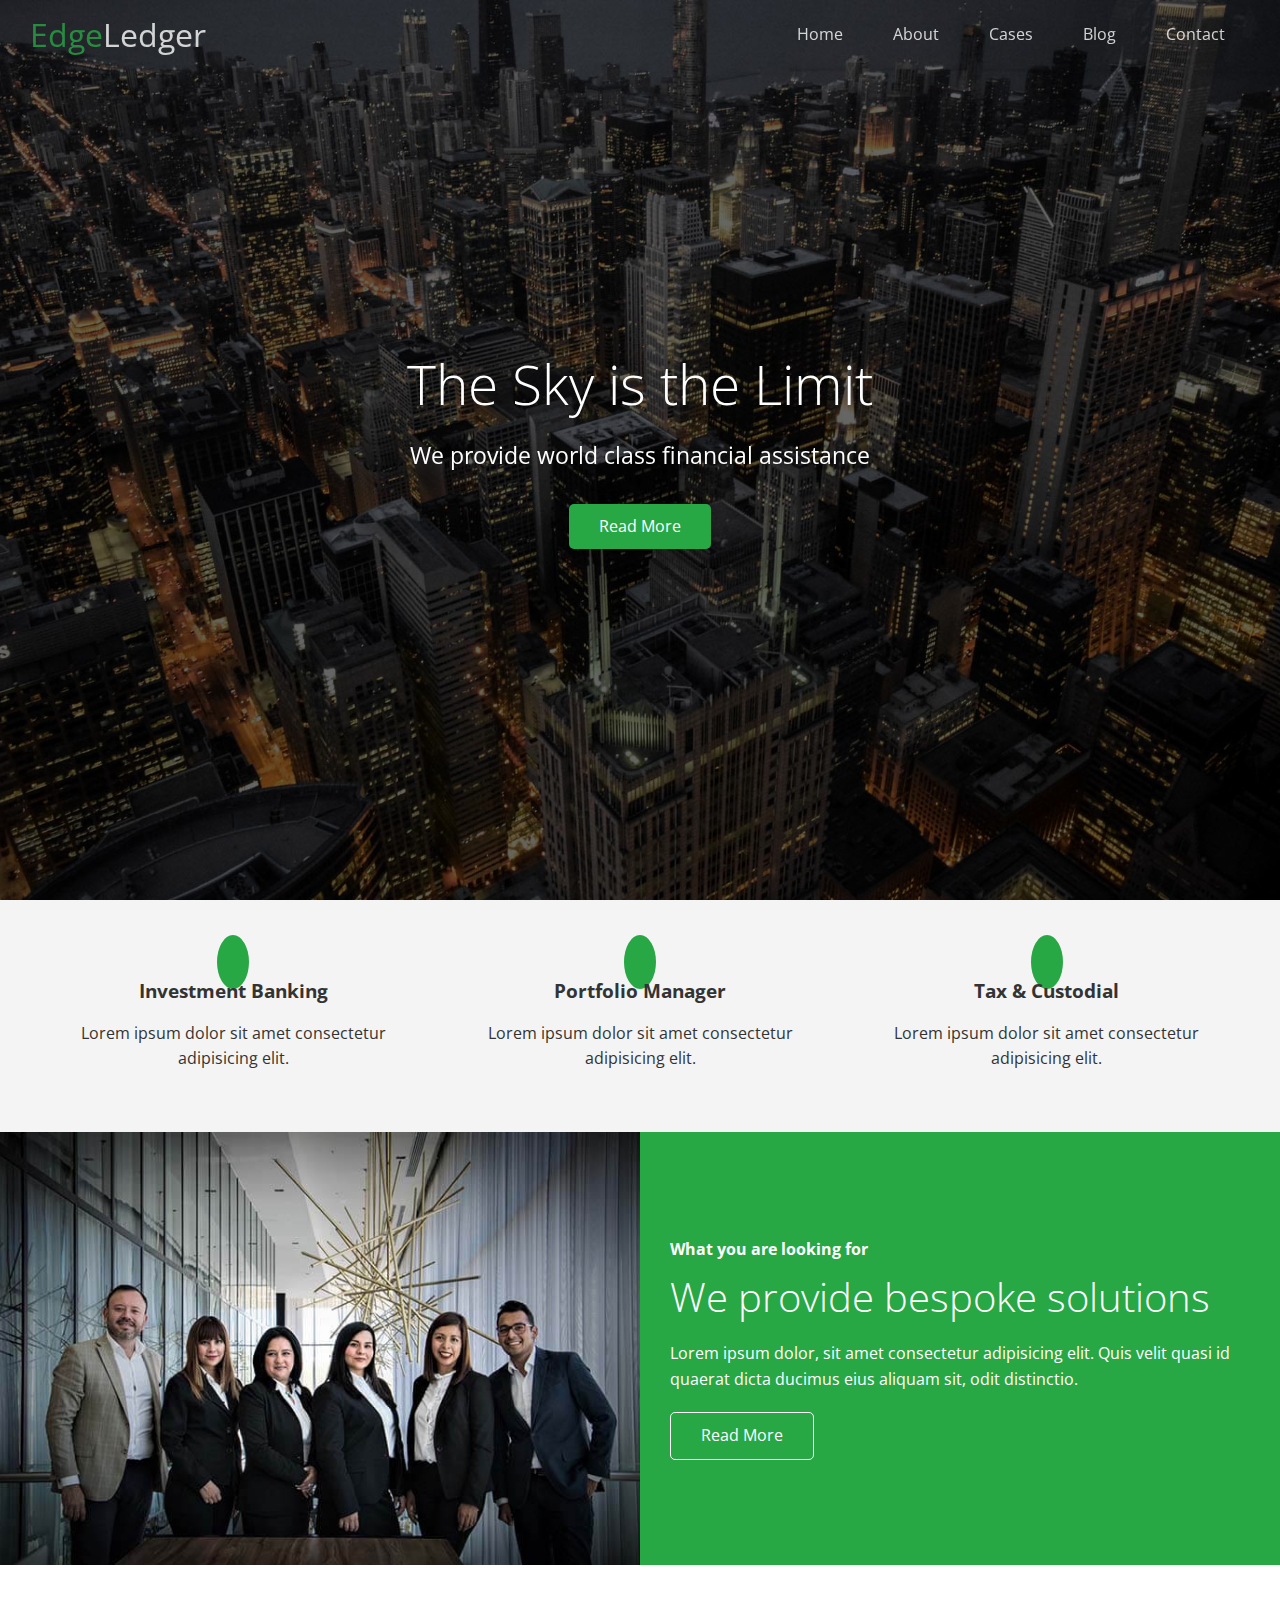
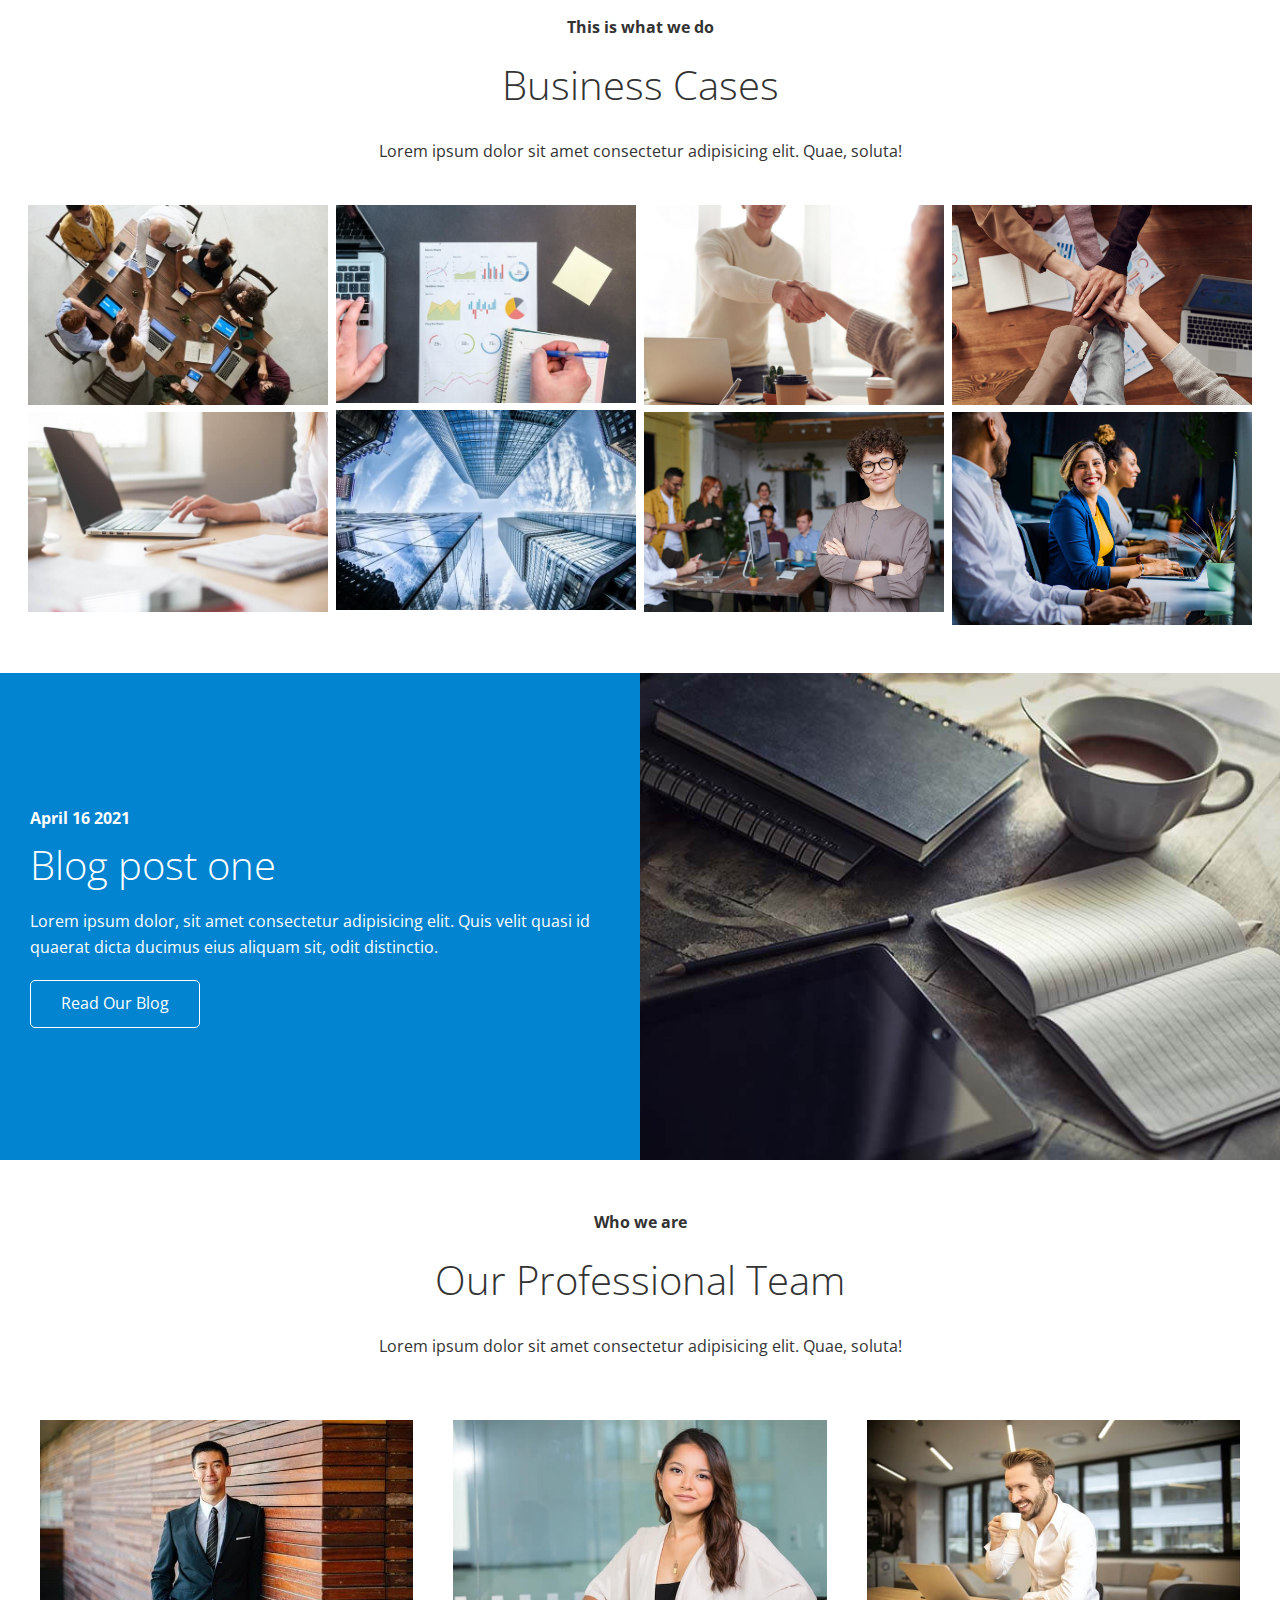
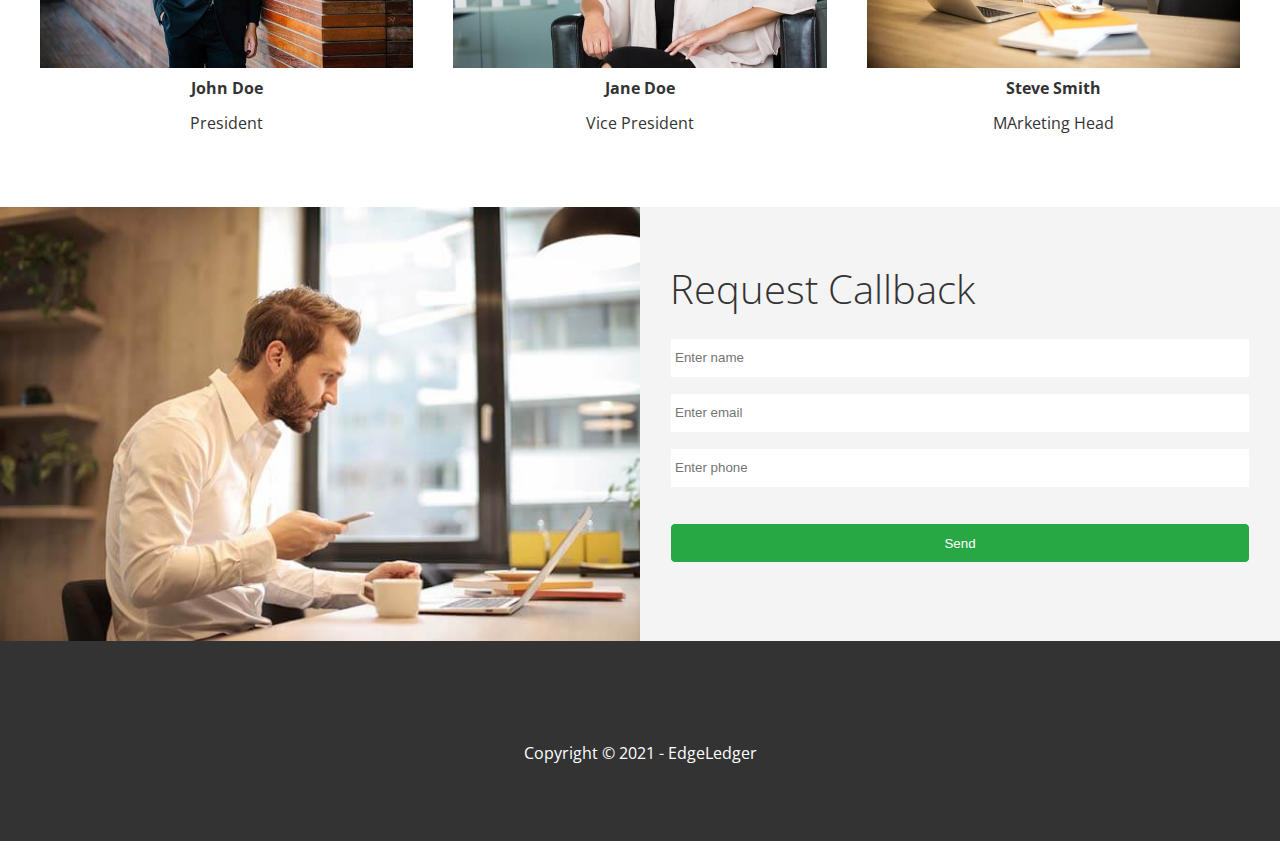
<file: index.html>
<!DOCTYPE html>
<html lang="en">
  <head>
    <meta charset="UTF-8" />
    <meta http-equiv="X-UA-Compatible" content="IE=edge" />
    <meta name="viewport" content="width=device-width, initial-scale=1.0" />
    <link rel="icon" href="/img/favicon.png" />
    <link
      rel="stylesheet"
      href="https://cdnjs.cloudflare.com/ajax/libs/font-awesome/5.15.3/css/all.min.css"
      integrity="sha512-iBBXm8fW90+nuLcSKlbmrPcLa0OT92xO1BIsZ+ywDWZCvqsWgccV3gFoRBv0z+8dLJgyAHIhR35VZc2oM/gI1w=="
      crossorigin="anonymous"
      referrerpolicy="no-referrer"
    />
    <link rel="stylesheet" href="./css/lightbox.min.css" />
    <link rel="stylesheet" href="./css/utilities.css" />
    <link rel="stylesheet" href="./css/style.css" />

    <script defer src="./script/script.js"></script>
    <title>Welcome to our EdgeLedger</title>
  </head>
  <body id="home">
    <header class="hero">
      <div id="navbar" class="navbar top">
        <h1 class="logo">
          <span class="text-primary"><i class="fas fa-book-open"></i> Edge</span
          >Ledger
        </h1>
        <nav>
          <ul>
            <li><a href="#home">Home</a></li>
            <li><a href="#about">About</a></li>
            <li><a href="#cases">Cases</a></li>
            <li><a href="#blog">Blog</a></li>
            <li><a href="#contact">Contact</a></li>
          </ul>
        </nav>
      </div>

      <div class="content">
        <h1>The Sky is the Limit</h1>
        <p>We provide world class financial assistance</p>
        <a href="#about" class="btn"
          ><i class="fas fa-chevron-right"></i> Read More</a
        >
      </div>
    </header>

    <main>
      <!-- About: Icons-->
      <section id="about" class="icons bg-light">
        <div class="flex-items">
          <div>
            <i class="fas fa-university fa-2x"></i>
            <div>
              <h3>Investment Banking</h3>
              <p>Lorem ipsum dolor sit amet consectetur adipisicing elit.</p>
            </div>
          </div>

          <div>
            <i class="fas fa-book-reader fa-2x"></i>
            <div>
              <h3>Portfolio Manager</h3>
              <p>Lorem ipsum dolor sit amet consectetur adipisicing elit.</p>
            </div>
          </div>

          <div>
            <i class="fas fa-pencil-alt fa-2x"></i>
            <div>
              <h3>Tax & Custodial</h3>
              <p>Lorem ipsum dolor sit amet consectetur adipisicing elit.</p>
            </div>
          </div>
        </div>
      </section>
      <!-- About: Solutions-->
      <section class="solutions flex-columns">
        <div class="row">
          <div class="column">
            <div class="column-1">
              <img src="./images/home/people.jpg" alt="Just people" />
            </div>
          </div>
          <div class="column">
            <div class="column-2 bg-primary">
              <h4>What you are looking for</h4>
              <h2>We provide bespoke solutions</h2>
              <p>
                Lorem ipsum dolor, sit amet consectetur adipisicing elit. Quis
                velit quasi id quaerat dicta ducimus eius aliquam sit, odit
                distinctio.
              </p>
              <a href="#" class="btn btn-outline"
                ><i class="fas fa-chevron-right"></i> Read More</a
              >
            </div>
          </div>
        </div>
      </section>

      <!-- Cases -->
      <section id="cases" class="cases flex-grid section-padding">
        <header class="section-header">
          <h4>This is what we do</h4>
          <h2>Business Cases</h2>
          <p>
            Lorem ipsum dolor sit amet consectetur adipisicing elit. Quae,
            soluta!
          </p>
        </header>
        <div class="row">
          <div class="column">
            <a
              href="./images/cases/cases1.jpg"
              data-lightbox="cases"
              data-title="Lorem ipsum dolor sit amet consectetur adipisicing elit."
            >
              <img src="./images/cases/cases1.jpg" alt="" />
            </a>
            <a
              href="./images/cases/cases2.jpg"
              data-lightbox="cases"
              data-title="Lorem ipsum dolor sit amet consectetur adipisicing elit."
            >
              <img src="./images/cases/cases2.jpg" alt="" />
            </a>
          </div>
          <div class="column">
            <a
              href="./images/cases/cases3.jpg"
              data-lightbox="cases"
              data-title="Lorem ipsum dolor sit amet consectetur adipisicing elit."
            >
              <img src="./images/cases/cases3.jpg" alt="" />
            </a>
            <a
              href="./images/cases/cases4.jpg"
              data-lightbox="cases"
              data-title="Lorem ipsum dolor sit amet consectetur adipisicing elit."
            >
              <img src="./images/cases/cases4.jpg" alt="" />
            </a>
          </div>
          <div class="column">
            <a
              href="./images/cases/cases5.jpg"
              data-lightbox="cases"
              data-title="Lorem ipsum dolor sit amet consectetur adipisicing elit."
            >
              <img src="./images/cases/cases5.jpg" alt="" />
            </a>
            <a
              href="./images/cases/cases6.jpg"
              data-lightbox="cases"
              data-title="Lorem ipsum dolor sit amet consectetur adipisicing elit."
            >
              <img src="./images/cases/cases6.jpg" alt="" />
            </a>
          </div>
          <div class="column">
            <a
              href="./images/cases/cases7.jpg"
              data-lightbox="cases"
              data-title="Lorem ipsum dolor sit amet consectetur adipisicing elit."
            >
              <img src="./images/cases/cases7.jpg" alt="" />
            </a>
            <a
              href="./images/cases/cases8.jpg"
              data-lightbox="cases"
              data-title="Lorem ipsum dolor sit amet consectetur adipisicing elit."
            >
              <img src="./images/cases/cases8.jpg" alt="" />
            </a>
          </div>
        </div>
      </section>

      <!-- Blog -->
      <section id="blog" class="blog flex-columns flex-reverse">
        <div class="row">
          <div class="column">
            <div class="column-1">
              <img src="./images/home/blog.jpg" alt="Just people" />
            </div>
          </div>
          <div class="column">
            <div class="column-2 bg-secondary">
              <h4>April 16 2021</h4>
              <h2>Blog post one</h2>
              <p>
                Lorem ipsum dolor, sit amet consectetur adipisicing elit. Quis
                velit quasi id quaerat dicta ducimus eius aliquam sit, odit
                distinctio.
              </p>
              <a href="blog.html" class="btn btn-outline"
                ><i class="fas fa-chevron-right"></i> Read Our Blog</a
              >
            </div>
          </div>
        </div>
      </section>

      <!-- Team -->
      <section id="team" class="team section-padding">
        <header class="section-header">
          <h4>Who we are</h4>
          <h2>Our Professional Team</h2>
          <p>
            Lorem ipsum dolor sit amet consectetur adipisicing elit. Quae,
            soluta!
          </p>
        </header>
        <div class="flex-items">
          <div>
            <img src="./images/team/person1.jpg" alt="" />
            <h4>John Doe</h4>
            <p>President</p>
          </div>
          <div>
            <img src="./images/team/person2.jpg" alt="" />
            <h4>Jane Doe</h4>
            <p>Vice President</p>
          </div>
          <div>
            <img src="./images/team/person3.jpg" alt="" />
            <h4>Steve Smith</h4>
            <p>MArketing Head</p>
          </div>
        </div>
      </section>

      <!-- Contact -->
      <section id="contact" class="contact flex-columns">
        <div class="row">
          <div class="column">
            <div class="column-1">
              <img src="./images/home/contact.jpg" alt="Just people" />
            </div>
          </div>
          <div class="column">
            <div class="column-2 bg-light">
              <h2>Request Callback</h2>
              <form action="" class="callback-form">
                <div class="form-control">
                  <label for="name"></label>
                  <input
                    type="text"
                    name="name"
                    id="name"
                    placeholder="Enter name"
                  />
                </div>
                <div class="form-control">
                  <label for="email"></label>
                  <input
                    type="email"
                    name="email"
                    id="email"
                    placeholder="Enter email"
                  />
                </div>
                <div class="form-control">
                  <label for="phone"></label>
                  <input
                    type="text"
                    name="phone"
                    id="phone"
                    placeholder="Enter phone"
                  />
                </div>
                <input type="submit" value="Send" id="submit" class="btn" />
              </form>
            </div>
          </div>
        </div>
      </section>
    </main>

    <!-- Footer -->
    <footer class="footer bg-dark">
      <div class="social">
        <a href="#"><i class="fab fa-facebook fa-2x"></i></a>
        <a href="#"><i class="fab fa-twitter fa-2x"></i></a>
        <a href="#"><i class="fab fa-youtube fa-2x"></i></a>
        <a href="#"><i class="fab fa-linkedin fa-2x"></i></a>
      </div>
      <p>Copyright &copy; 2021 - EdgeLedger</p>
    </footer>

    <script src="https://cdnjs.cloudflare.com/ajax/libs/jquery/3.6.0/jquery.min.js"></script>
    <script src="./script/lightbox.min.js"></script>
  </body>
</html>
</file>
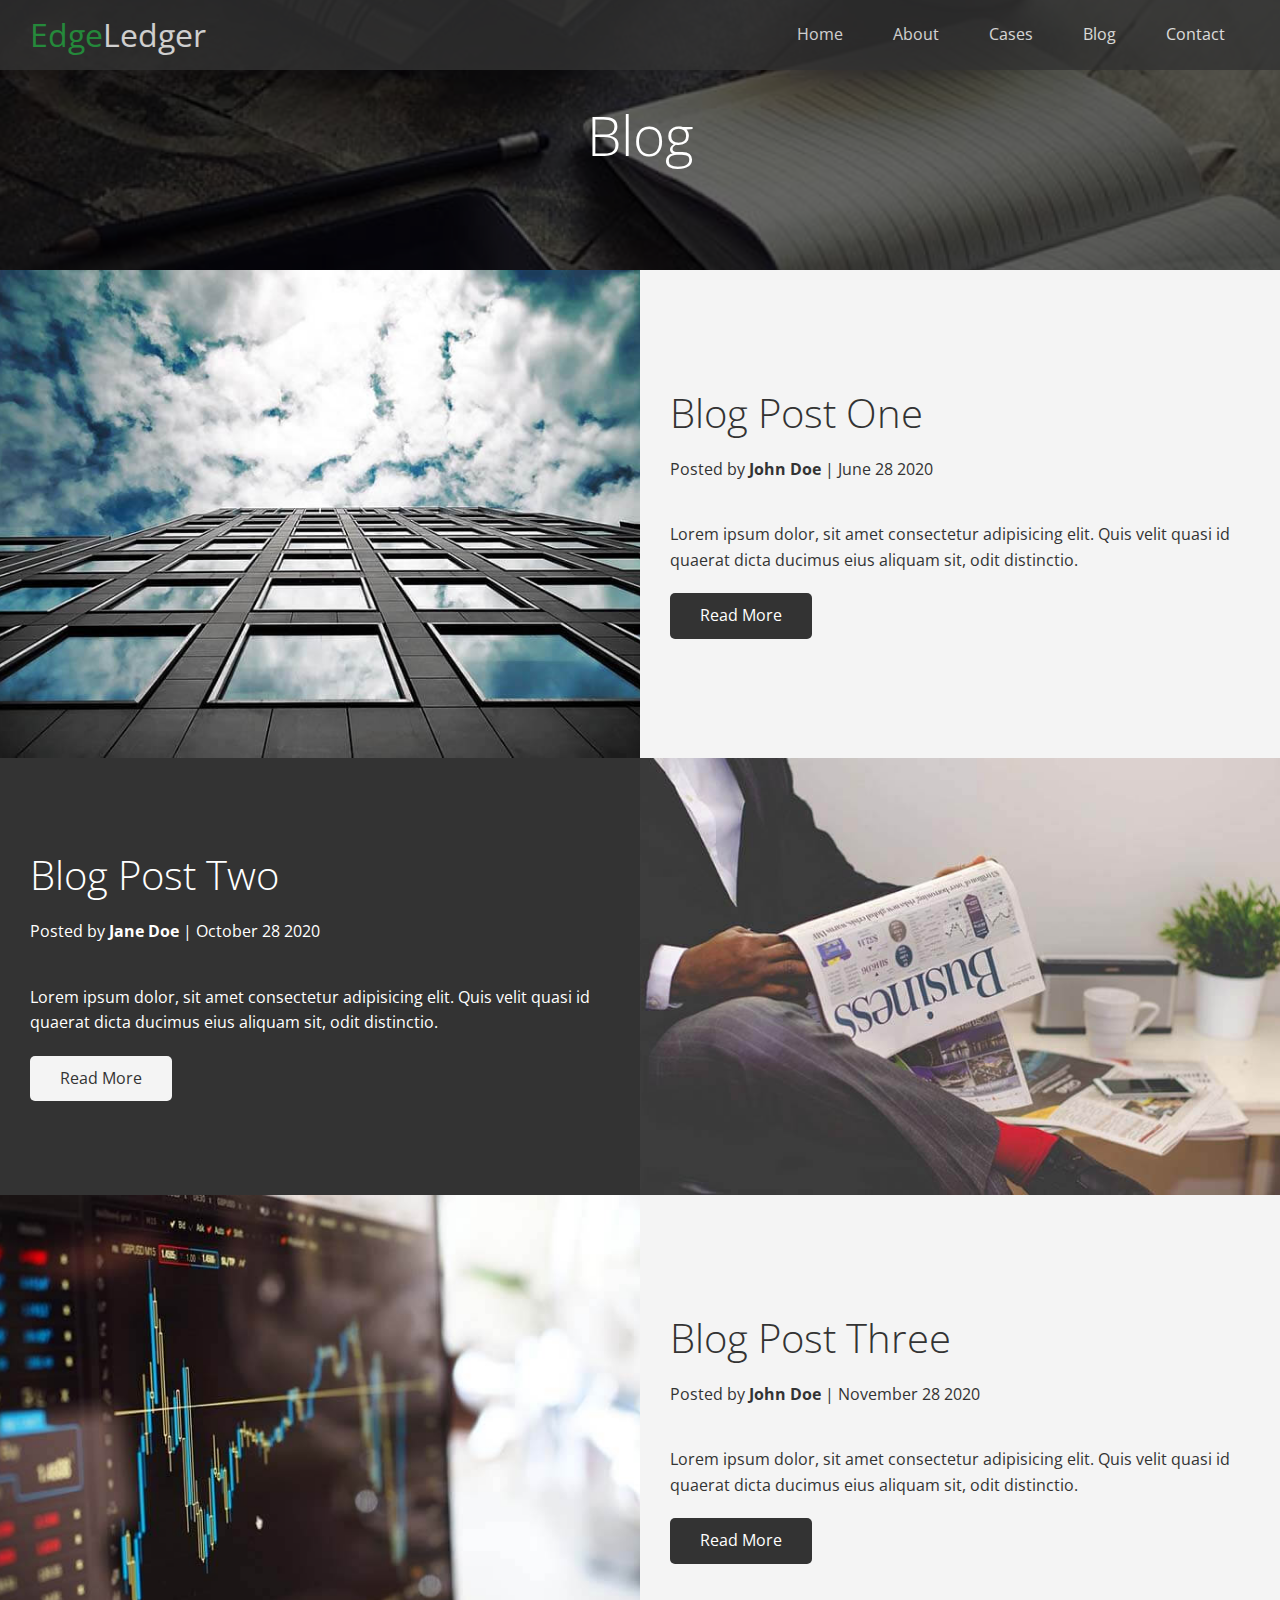
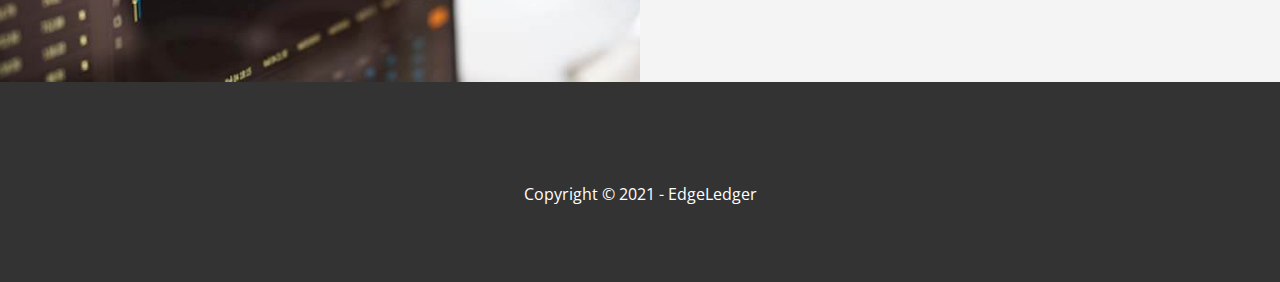
<file: blog.html>
<!DOCTYPE html>
<html lang="en">
  <head>
    <meta charset="UTF-8" />
    <meta http-equiv="X-UA-Compatible" content="IE=edge" />
    <meta name="viewport" content="width=device-width, initial-scale=1.0" />
    <link
      rel="stylesheet"
      href="https://cdnjs.cloudflare.com/ajax/libs/font-awesome/5.15.3/css/all.min.css"
      integrity="sha512-iBBXm8fW90+nuLcSKlbmrPcLa0OT92xO1BIsZ+ywDWZCvqsWgccV3gFoRBv0z+8dLJgyAHIhR35VZc2oM/gI1w=="
      crossorigin="anonymous"
      referrerpolicy="no-referrer"
    />
    <link rel="stylesheet" href="./css/utilities.css" />
    <link rel="stylesheet" href="./css/style.css" />
    <script defer src="/script/script.js"></script>
    <title>Read our Blog</title>
  </head>
  <body id="home">
    <header class="hero blog">
      <div id="navbar" class="navbar">
        <h1 class="logo">
          <span class="text-primary"><i class="fas fa-book-open"></i> Edge</span
          >Ledger
        </h1>
        <nav>
          <ul>
            <li><a href="index.html">Home</a></li>
            <li><a href="index.html#about">About</a></li>
            <li><a href="index.html#cases">Cases</a></li>
            <li><a href="index.html#blog">Blog</a></li>
            <li><a href="index.html#contact">Contact</a></li>
          </ul>
        </nav>
      </div>

      <div class="content">
        <h1>Blog</h1>
      </div>
    </header>

    <main>
      <article class="flex-columns">
        <div class="row">
          <div class="column">
            <div class="column-1">
              <img src="./images/blog/blog1.jpg" alt="" />
            </div>
          </div>
          <div class="column">
            <div class="column-2 bg-light">
              <h2>Blog Post One</h2>
              <p class="meta">
                <i class="fas fa-user"></i> Posted by
                <strong>John Doe</strong> | June 28 2020
              </p>
              <p>
                Lorem ipsum dolor, sit amet consectetur adipisicing elit. Quis
                velit quasi id quaerat dicta ducimus eius aliquam sit, odit
                distinctio.
              </p>
              <a href="post.html" class="btn btn-dark"
                ><i class="fas fa-chevron-right"></i> Read More</a
              >
            </div>
          </div>
        </div>
      </article>

      <article class="flex-columns flex-reverse">
        <div class="row">
          <div class="column">
            <div class="column-1">
              <img src="./images/blog/blog2.jpg" alt="" />
            </div>
          </div>
          <div class="column">
            <div class="column-2 bg-dark">
              <h2>Blog Post Two</h2>
              <p class="meta">
                <i class="fas fa-user"></i> Posted by
                <strong>Jane Doe</strong> | October 28 2020
              </p>
              <p>
                Lorem ipsum dolor, sit amet consectetur adipisicing elit. Quis
                velit quasi id quaerat dicta ducimus eius aliquam sit, odit
                distinctio.
              </p>
              <a href="post.html" class="btn btn-light"
                ><i class="fas fa-chevron-right"></i> Read More</a
              >
            </div>
          </div>
        </div>
      </article>

      <article class="flex-columns">
        <div class="row">
          <div class="column">
            <div class="column-1">
              <img src="./images/blog/blog3.jpg" alt="" />
            </div>
          </div>
          <div class="column">
            <div class="column-2 bg-light">
              <h2>Blog Post Three</h2>
              <p class="meta">
                <i class="fas fa-user"></i> Posted by
                <strong>John Doe</strong> | November 28 2020
              </p>
              <p>
                Lorem ipsum dolor, sit amet consectetur adipisicing elit. Quis
                velit quasi id quaerat dicta ducimus eius aliquam sit, odit
                distinctio.
              </p>
              <a href="post.html" class="btn btn-dark"
                ><i class="fas fa-chevron-right"></i> Read More</a
              >
            </div>
          </div>
        </div>
      </article>
    </main>

    <!-- Footer -->
    <footer class="footer bg-dark">
      <div class="social">
        <a href="#"><i class="fab fa-facebook fa-2x"></i></a>
        <a href="#"><i class="fab fa-twitter fa-2x"></i></a>
        <a href="#"><i class="fab fa-youtube fa-2x"></i></a>
        <a href="#"><i class="fab fa-linkedin fa-2x"></i></a>
      </div>
      <p>Copyright &copy; 2021 - EdgeLedger</p>
    </footer>
  </body>
</html>
</file>
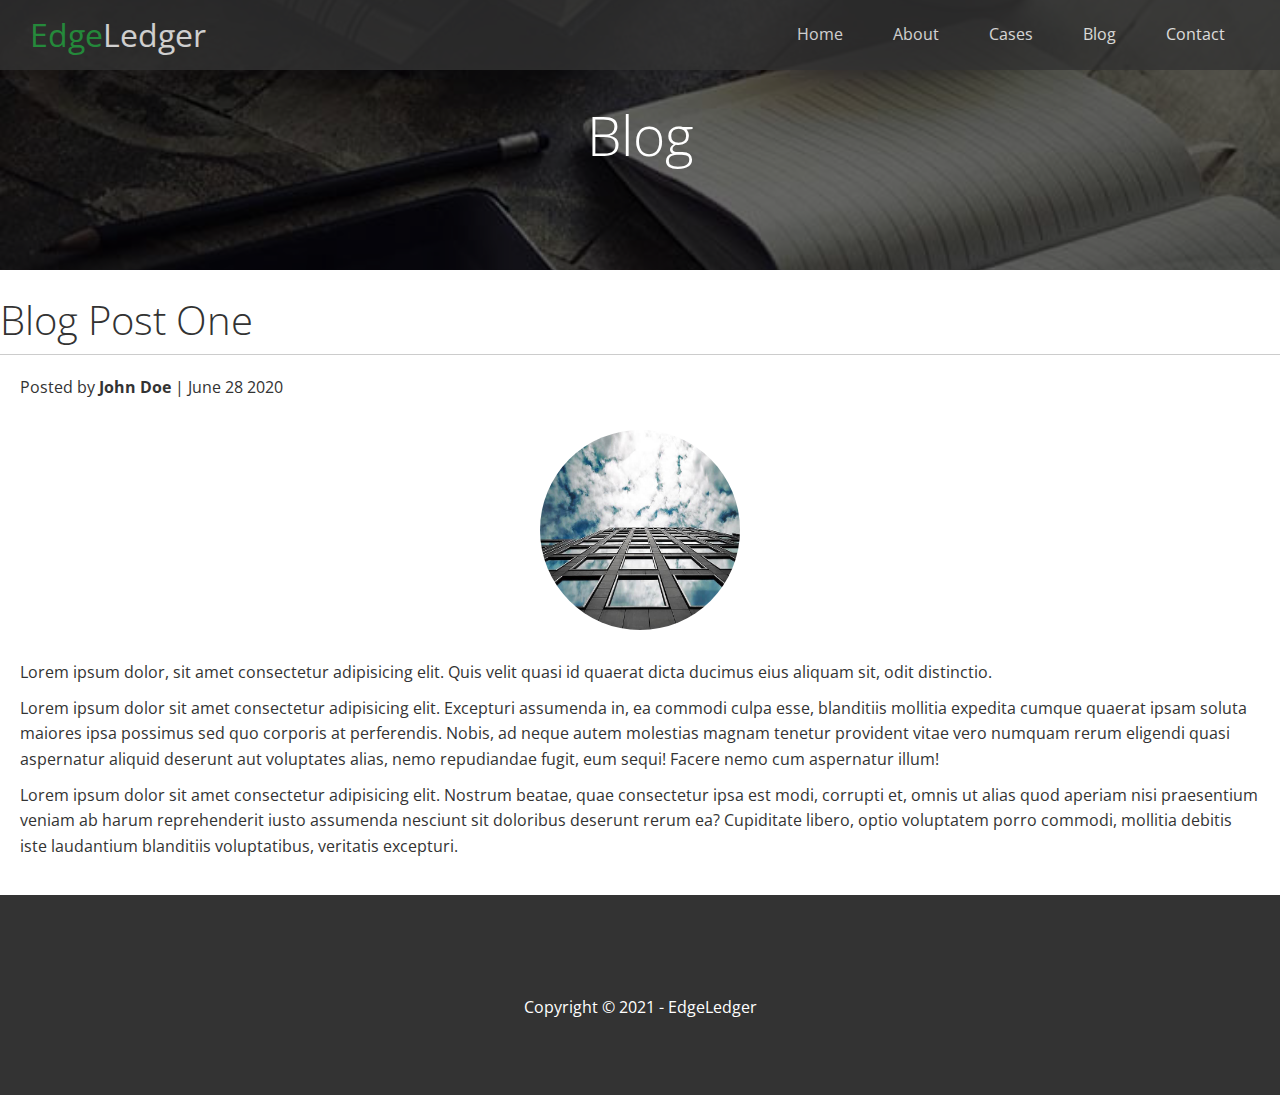
<file: post.html>
<!DOCTYPE html>
<html lang="en">
  <head>
    <meta charset="UTF-8" />
    <meta http-equiv="X-UA-Compatible" content="IE=edge" />
    <meta name="viewport" content="width=device-width, initial-scale=1.0" />
    <link
      rel="stylesheet"
      href="https://cdnjs.cloudflare.com/ajax/libs/font-awesome/5.15.3/css/all.min.css"
      integrity="sha512-iBBXm8fW90+nuLcSKlbmrPcLa0OT92xO1BIsZ+ywDWZCvqsWgccV3gFoRBv0z+8dLJgyAHIhR35VZc2oM/gI1w=="
      crossorigin="anonymous"
      referrerpolicy="no-referrer"
    />
    <link rel="stylesheet" href="./css/utilities.css" />
    <link rel="stylesheet" href="./css/style.css" />
    <script defer src="/script/script.js"></script>
    <title>Post One</title>
  </head>
  <body id="home">
    <header class="hero blog">
      <div id="navbar" class="navbar">
        <h1 class="logo">
          <span class="text-primary"><i class="fas fa-book-open"></i> Edge</span
          >Ledger
        </h1>
        <nav>
          <ul>
            <li><a href="index.html">Home</a></li>
            <li><a href="index.html#about">About</a></li>
            <li><a href="index.html#cases">Cases</a></li>
            <li><a href="index.html#blog">Blog</a></li>
            <li><a href="index.html#contact">Contact</a></li>
          </ul>
        </nav>
      </div>

      <div class="content">
        <h1>Blog</h1>
      </div>
    </header>

    <main>
      <sction class="post">
        <h2>Blog Post One</h2>
        <p class="meta">
          <i class="fas fa-user"></i> Posted by <strong>John Doe</strong> | June
          28 2020
        </p>
        <img src="./images/blog/blog1.jpg" alt="" />
        <p>
          Lorem ipsum dolor, sit amet consectetur adipisicing elit. Quis velit
          quasi id quaerat dicta ducimus eius aliquam sit, odit distinctio.
        </p>
        <p>
          Lorem ipsum dolor sit amet consectetur adipisicing elit. Excepturi
          assumenda in, ea commodi culpa esse, blanditiis mollitia expedita
          cumque quaerat ipsam soluta maiores ipsa possimus sed quo corporis at
          perferendis. Nobis, ad neque autem molestias magnam tenetur provident
          vitae vero numquam rerum eligendi quasi aspernatur aliquid deserunt
          aut voluptates alias, nemo repudiandae fugit, eum sequi! Facere nemo
          cum aspernatur illum!
        </p>
        <p>
          Lorem ipsum dolor sit amet consectetur adipisicing elit. Nostrum
          beatae, quae consectetur ipsa est modi, corrupti et, omnis ut alias
          quod aperiam nisi praesentium veniam ab harum reprehenderit iusto
          assumenda nesciunt sit doloribus deserunt rerum ea? Cupiditate libero,
          optio voluptatem porro commodi, mollitia debitis iste laudantium
          blanditiis voluptatibus, veritatis excepturi.
        </p>
      </sction>
    </main>

    <!-- Footer -->
    <footer class="footer bg-dark">
      <div class="social">
        <a href="#"><i class="fab fa-facebook fa-2x"></i></a>
        <a href="#"><i class="fab fa-twitter fa-2x"></i></a>
        <a href="#"><i class="fab fa-youtube fa-2x"></i></a>
        <a href="#"><i class="fab fa-linkedin fa-2x"></i></a>
      </div>
      <p>Copyright &copy; 2021 - EdgeLedger</p>
    </footer>
  </body>
</html>
</file>
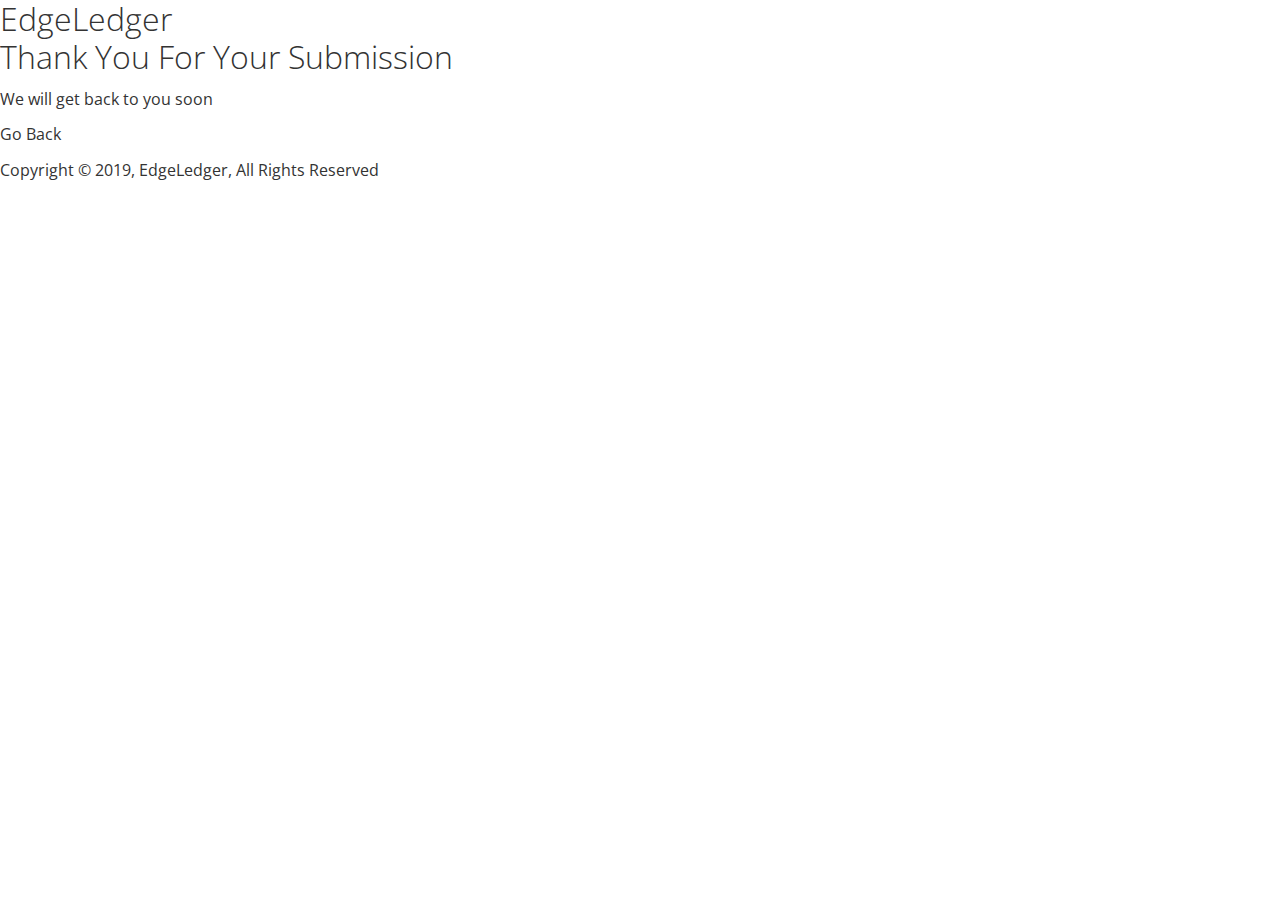
<file: success.html>
<!DOCTYPE html>
<html lang="en">
<head>
  <meta charset="UTF-8">
  <meta name="viewport" content="width=device-width, initial-scale=1.0">
  <meta http-equiv="X-UA-Compatible" content="ie=edge">
  <link rel="stylesheet" href="https://use.fontawesome.com/releases/v5.6.3/css/all.css" integrity="sha384-UHRtZLI+pbxtHCWp1t77Bi1L4ZtiqrqD80Kn4Z8NTSRyMA2Fd33n5dQ8lWUE00s/" crossorigin="anonymous">
  <link rel="stylesheet" href="./css/style.css">
  
  <title>EdgeLedger Financial | Accounting & Investment</title>
</head>
<body>
  <!-- Navbar -->
  <nav id="navbar">
    <h1 class="logo">
      <span class="text-primary">
        <i class="fas fa-book-open"></i> Edge</span>Ledger
    </h1>
  </nav>

  <section id="success" class="bg-primary py-3 text-center">
      <div class="container">
          <h1 class="l-heading">Thank You For Your Submission</h2>
            <p class="lead">We will get back to you soon</p>
            <a href="/index.html">Go Back</a>
      </div>
  </section>


  <!-- Footer -->
  <footer id="main-footer" class="bg-dark text-center py-1">
    <div class="container">
      <p>Copyright &copy; 2019, EdgeLedger, All Rights Reserved</p>
    </div>
  </footer>
</body>
</html>
</file>
<file: css/utilities.css>
/* Text colors */
.text-primary {
  color: #28a745;
}

.text-secondary {
  color: #0284d0;
}

/* Button */
.btn {
  cursor: pointer;
  display: inline-block;
  padding: 10px 30px;
  color: #fff;
  background-color: #28a745;
  border: none;
  border-radius: 5px;
}

.btn:hover {
  opacity: 0.9;
}

.btn-primary,
.bg-primary {
  background: #28a745;
  color: #fff;
}

.btn-secondary,
.bg-secondary {
  background: #0284d0;
  color: #fff;
}

.btn-dark,
.bg-dark {
  background: #333;
  color: #fff;
}

.btn-light,
.bg-light {
  background: #f4f4f4;
  color: #333;
}

.btn-outline {
  background: transparent;
  border: 1px solid #fff;
}

/* Flex Items */
.flex-items {
  display: flex;
  text-align: center;
  justify-content: center;
  text-align: center;
  height: 100%;
}

.flex-items > div {
  padding: 20px;
}

/* Flex columns */
.flex-columns.flex-reverse .row {
  flex-direction: row-reverse;
}

.flex-columns .row {
  display: flex;
  flex-direction: row;
  flex-wrap: wrap;
  width: 100%;
}

.flex-columns .column {
  display: flex;
  flex-direction: column;
  flex-basis: 100%;
  flex: 1;
}

.flex-columns .column .column-1,
.flex-columns .column .column-2 {
  height: 100%;
}

.flex-columns img {
  width: 100%;
  height: 100%;
  object-fit: cover;
}

.flex-columns .column-2 {
  display: flex;
  flex-direction: column;
  align-items: flex-start;
  justify-content: center;
  padding: 30px;
}

.flex-columns h2 {
  font-size: 40px;
  font-weight: 100;
}

.flex-columns h4 {
  margin-bottom: 10px;
}

.flex-columns p {
  margin: 20px 0;
}

/* Section header */
.section-header {
  padding: 30px;
  display: flex;
  flex-direction: column;
  align-items: center;
  justify-content: center;
  text-align: center;
}

.section-header h2 {
  font-size: 40px;
  margin: 20px 0;
}

.section-padding {
  padding: 20px 20px 40px;
}

/* Flex grid */
.flex-grid .row {
  display: flex;
  flex-wrap: wrap;
  padding: 0 4px;
}

.flex-grid .column {
  flex: 25%;
  max-width: 25%;
  padding: 0 4px;
}
</file>
<file: css/style.css>
@import url('https://fonts.googleapis.com/css2?family=Open+Sans:wght@300;400&display=swap');

* {
  scroll-behavior: smooth;
  box-sizing: border-box;
  padding: 0;
  margin: 0;
}

body {
  font-family: 'Open Sans', sans-serif;
  background: #fff;
  color: #333;
  line-height: 1.6;
}

ul {
  list-style: none;
}

a {
  color: #333;
  text-decoration: none;
}

h1,
h2 {
  font-weight: 300;
  line-height: 1.2;
}

p {
  margin: 10px 0;
}

img {
  width: 100%;
}

/* Navbar */
.navbar {
  display: flex;
  align-items: center;
  justify-content: space-between;
  background-color: #333;
  color: #fff;
  opacity: 0.8;
  width: 100%;
  height: 70px;
  position: fixed;
  top: 0px;
  padding: 0 30px;
  transition: 0.5s;
}

.navbar.top {
  background: transparent;
}

.navbar a {
  color: #fff;
  padding: 10px 20px;
  margin: 0 5px;
}

.navbar a:hover {
  border-bottom: #28a745 2px solid;
}

.navbar ul {
  display: flex;
}

.navbar .logo {
  font-weight: 400;
}

/* Header */
.hero {
  background: url('../images/home/showcase.jpg') no-repeat center center/cover;
  height: 100vh;
  position: relative;
  color: #fff;
}

.hero .content {
  display: flex;
  flex-direction: column;
  align-items: center;
  justify-content: center;
  text-align: center;
  height: 100%;
  padding: 0 20px;
}

.hero .content h1 {
  font-size: 55px;
}

.hero .content p {
  font-size: 23px;
  max-height: 600px;
  margin: 20px 0 30px;
}

.hero::before {
  content: '';
  position: absolute;
  top: 0;
  left: 0;
  width: 100%;
  height: 100%;
  background: rgba(0, 0, 0, 0.6);
}

.hero * {
  z-index: 10;
}

.hero.blog {
  background: url('../images/home/blog.jpg') no-repeat center center/cover;
  height: 30vh;
}

/* Icons */
.icons {
  padding: 30px;
}

.icons h3 {
  font-weight: bold;
  margin-bottom: 15px;
}

.icons i {
  background-color: #28a745;
  color: #fff;
  padding: 1rem;
  border-radius: 50%;
  margin-bottom: 15px;
}

.cases img:hover {
  opacity: 0.7;
}

/* Callback form*/
.callback-form {
  width: 100%;
  padding: 20px 0;
}

.callback-form label {
  display: block;
  margin-bottom: 5px;
}

.callback-form .form-control {
  margin-bottom: 15px;
}

.callback-form input {
  width: 100%;
  padding: 4px;
  height: 40px;
  border: #f5f5f5 1px solid;
}

.callback-form input:focus {
  outline-color: #28a745;
}
.callback-form .btn {
  padding: 12px 0;
  margin-top: 20px;
}

/* Post */
.post {
  padding: 50px 30px;
}

.post h2 {
  font-size: 40px;
  margin-bottom: 20px;
  padding-bottom: 10px;
  border-bottom: #ccc solid 1px;
}

.post .meta {
  margin-bottom: 30px;
}

.post img {
  width: 200px;
  height: 200px;
  border-radius: 50%;
  display: block;
  margin: 0 auto 30px;
}

.post p {
  margin: 10px 20px;
}

/* Footer*/
.footer {
  display: flex;
  flex-direction: column;
  align-items: center;
  justify-content: center;
  text-align: center;
  height: 200px;
}

.footer a {
  color: #fff;
}

.footer a:hover {
  color: #28a745;
}

.footer .social > * {
  margin-right: 30px;
}

/* Mobile*/
@media (max-width: 768px) {
  .navbar {
    flex-direction: column;
    height: 120px;
    padding: 20px;
  }

  .navbar a {
    padding: 10px 10px;
    margin: 0 3px;
  }

  .flex-items {
    flex-direction: column;
  }

  .flex-columns .column,
  .flex-grid .column {
    flex: 100%;
    max-width: 100%;
  }

  .team img {
    width: 70%;
  }
}
</file>
